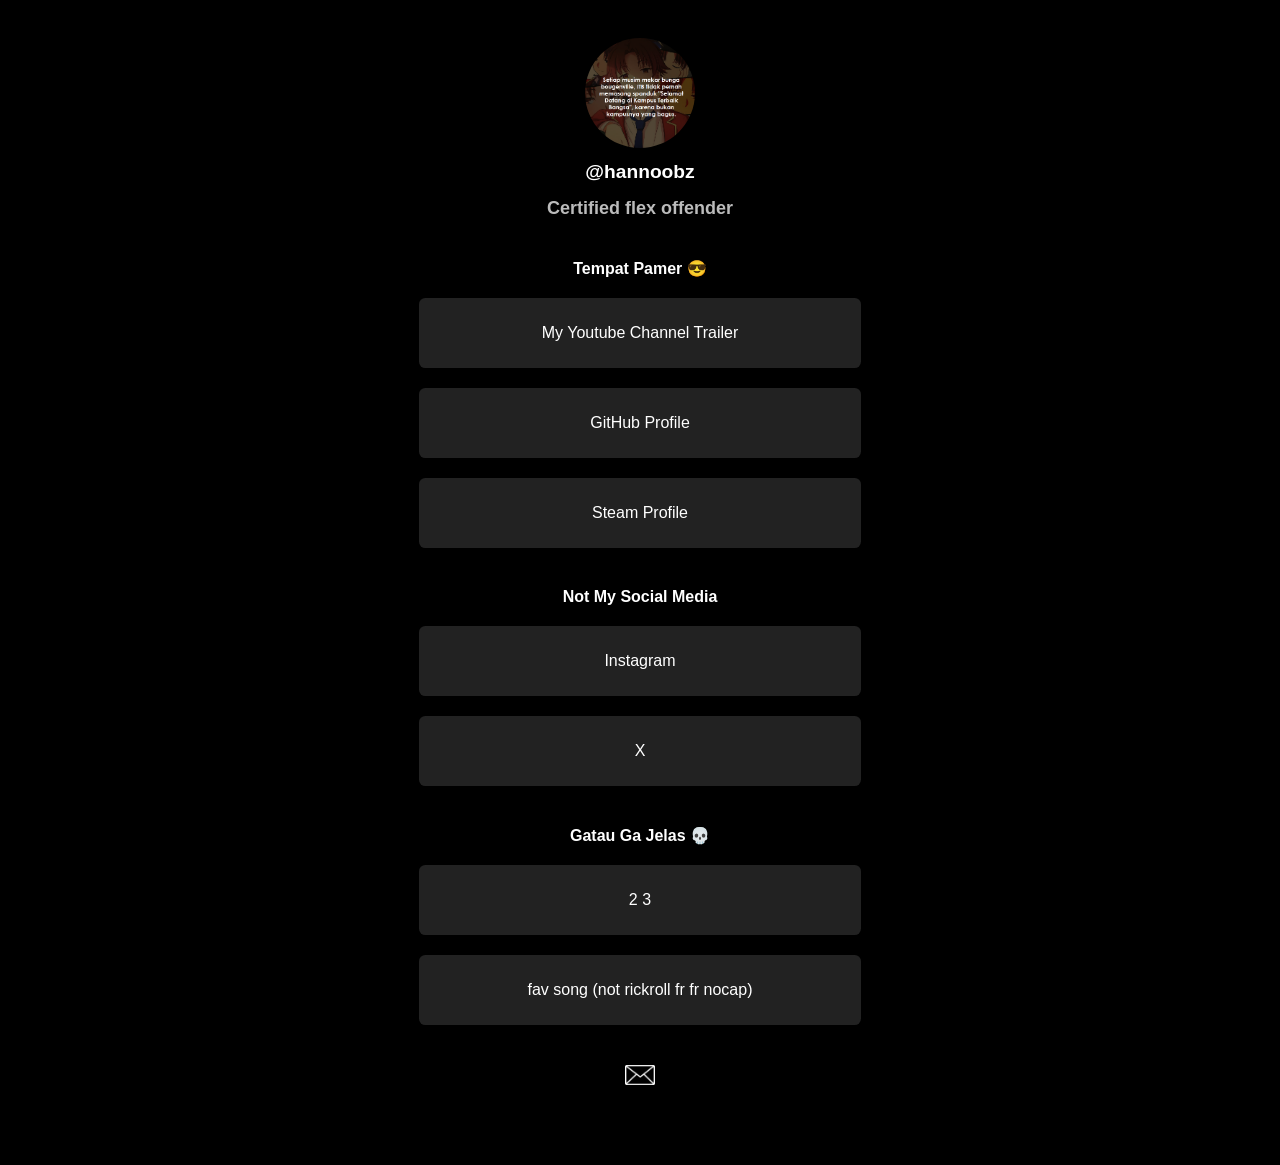
<file: index.html>
<html lang="en">
    <head>
        <link rel="stylesheet" href="assets/styles/styles.css">
        <script type="text/javascript" src="assets/scripts/script.js" defer></script>
        <title>hannoobz's trash</title>
    </head>
    <body>
        <header>
            <img src="assets/images/omegalul.png" id="pfp">
            <h1>@hannoobz</h1>
            <h2 id="sub">Certified flex offender</h2>
        </header>
        <main id="links">
        </main>
        <div class="contact-container">
            <a href="mailto:13522100@std.stei.itb.ac.id"> 
                <img src="assets/images/envelope-line-icon.png" class="contact"> 
            </a>
        </div>
    </body>
</html>
</file>
<file: assets/styles/styles.css>
body {
    background-color: #000000;
    font-family: Arial, Helvetica, sans-serif;
  }

header {
    margin-top: 3%;
    text-align: center;
}

#pfp {
    border-radius: 100%;
    width: 110px;
}

.contact-container{
    margin-top: 40px;
    margin-bottom: 80px;
    display: flex;
    justify-content: center;
    align-items: center; 
}

.contact{
    width: 30px;
    height: 20px;
    transition: ease-out 0.1s;
}

.contact:hover{
    transform: scale(1.1);
    transition: ease-out 0.1s;
}

h1 {
    font-size:larger;
    font-weight: 600;
    color: #ffffff;
}

#sub {
    font-size: large;
    color: #bbbbbb;
}

main {
    text-align: center;
    color: white;
}

ul {
    list-style-type: none;
    padding: 0;
    margin: 0;
}

li {
    display: flex;
    box-sizing: border-box;
    align-items: center;
    justify-content: center;
    list-style-type: none;
    margin-left: auto;
    margin-right: auto;
    margin-top: 20px;
    margin-bottom: 20px;
    background-color: #222222;
    width: 35%;
    height: 70px;
    border-radius: 0.5vw;
    transition: ease-out 0.1s;
    text-align: center;
    
}

#link-added{
    display: flex;
    align-items: center;
    justify-content: center;
    width: 100%;
    height: 100%;
    user-select: none;
    text-align: center;
}

a{
    user-select: none;
    font-size: 16px;
    font-weight: 500;
    text-align: center;
    text-decoration: none;
    color:rgb(255, 255, 255);
}

a:visited { 
    text-decoration: none;
    color:rgb(255, 255, 255);
}
a:hover { 
    text-decoration: none;
    color:rgb(255, 255, 255); 
}
a:focus { 
    text-decoration: none;
    color:rgb(255, 255, 255); 
}
a:hover, a:active { 
    text-decoration: none; 
    color:rgb(255, 255, 255);
}

.sectionname {
    margin-top: 40px;
    font-size: 16px;
}

li:hover {
    transform: scale(1.1);
    transition: ease-out 0.1s;
    cursor: pointer;
}

@media all and (orientation:portrait) {
    #pfp {
        border-radius: 100%;
        width: 330px;
    }
    h1 {
        font-size: 48px;
    }
    #sub {
        font-size: 28px;
        color: #bbbbbb;
    }
    li {
        margin-top: 40px;
        margin-bottom: 40px;
        width: 80%;
        height: 140px;
        border-radius: 3vw;
    }
    .sectionname {
        margin-top: 80px;
        font-size: 48px;
    }
    a{
        font-size: 32px;
    }
    .contact{
        width: 60px;
        height: 40px;
    }

}
</file>
